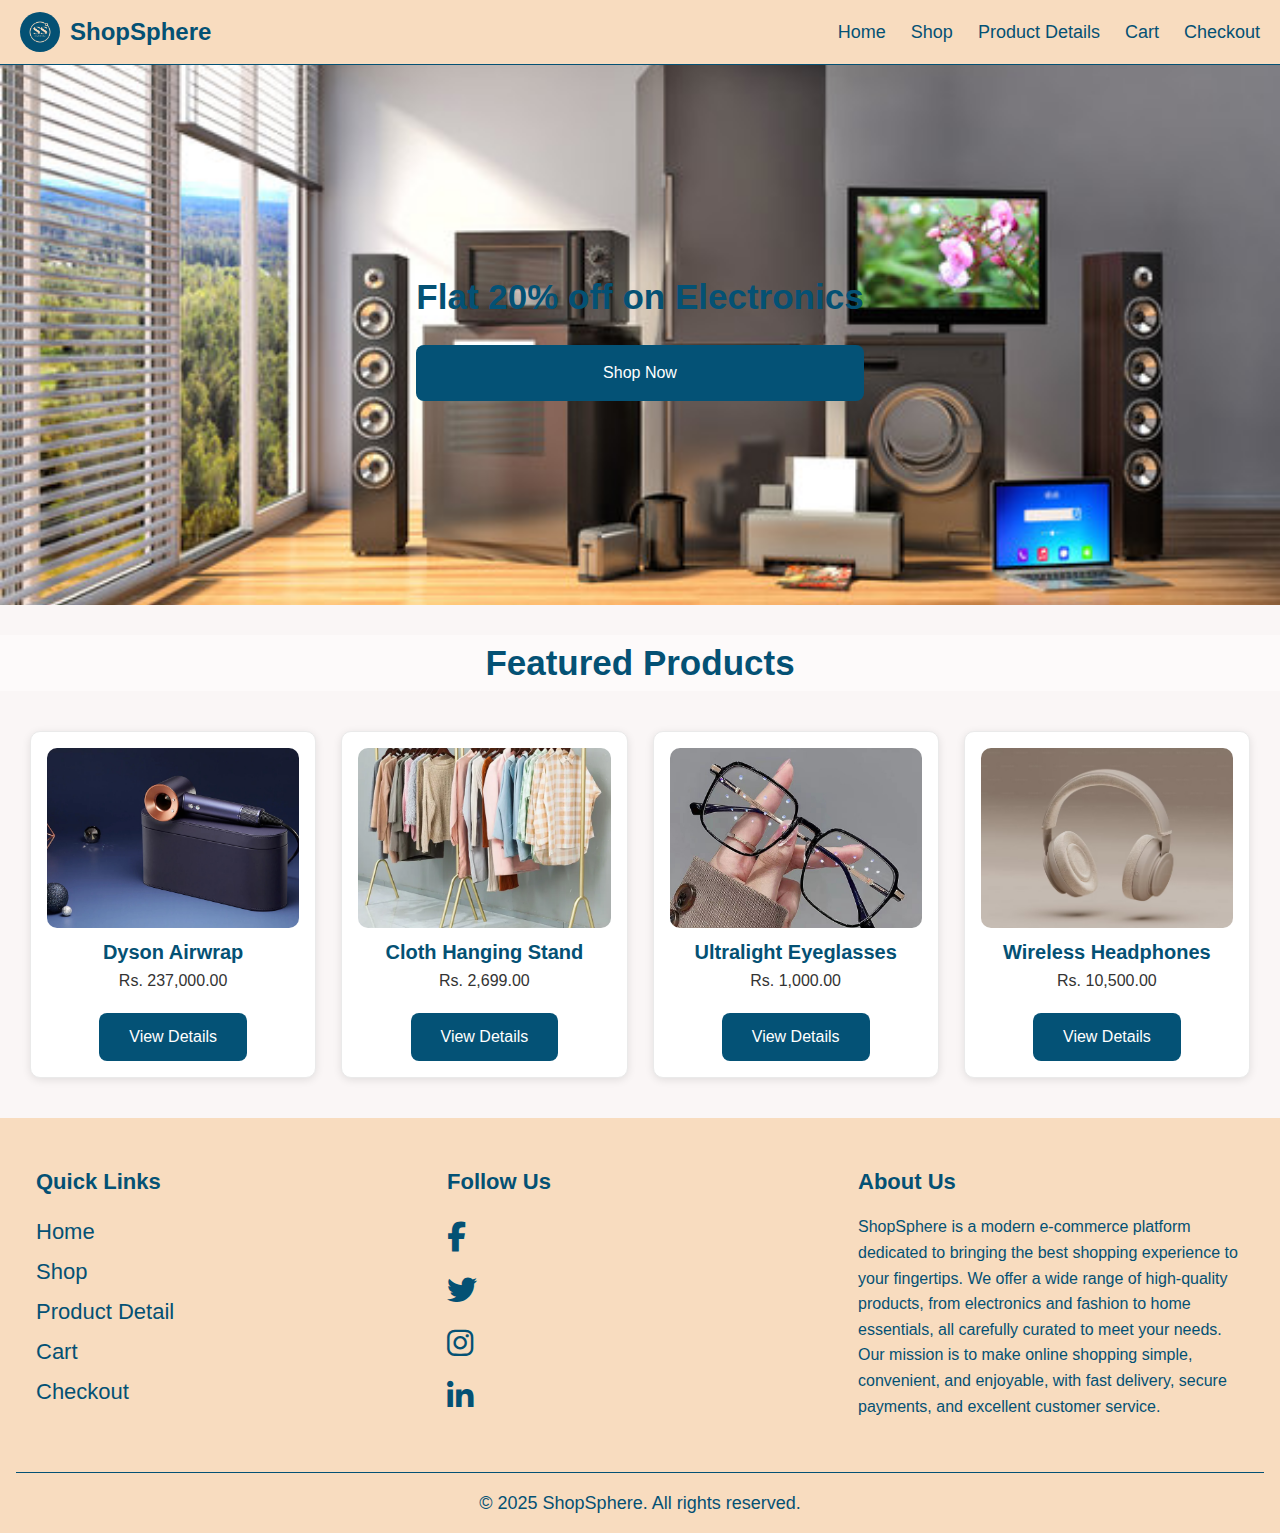
<file: index.html>
<!DOCTYPE html>
<html lang="en">
<head>
    <meta charset="UTF-8">
    <meta name="viewport" content="width=device-width, initial-scale=1.0">
    <title>ShopSphere | Home</title>
    <link rel="stylesheet" href="style.css">
    <link rel="stylesheet" href="https://cdnjs.cloudflare.com/ajax/libs/font-awesome/6.4.0/css/all.min.css">
</head>
<body>
    <header class="header">
    <div class="logo">
        <img src="images/logo.png" alt="ShopSphere Logo">
        <span>ShopSphere</span>
    </div>
    <div class="menu-toggle" id="menu-toggle">
        <span></span>
        <span></span>
        <span></span>
    </div>
        <nav class="navbar" id="navbar">
            <ul>
                <li><a href="index.html">Home</a></li>
                <li><a href="shop.html">Shop</a></li>
                <li><a href="product.html">Product Details</a></li>
                <li><a href="cart.html">Cart</a></li>
                <li><a href="checkout.html">Checkout</a></li>
            </ul>
        </nav>
    </header>

    <section class="hero overlay">
        <div class="hero-content">
            <h1>Flat 20% off on Electronics</h1>
            <a href="shop.html" class="checkout-btn">Shop Now</a>
        </div>
    </section>

    <section class="products">
        <h2>Featured Products</h2>
        <div class="product-grid">
           <div class="product-card" data-category="Electronics" data-price="10500">
            <a href="product.html?id=dyson-airwrap">
            <img src="images/dyson-airwrap.png" alt="Dyson Straightener">
            <h3>Dyson Airwrap</h3>
            <p>Rs. 237,000.00</p>
            <button class="checkout-btn">View Details</button>
            </a>
        </div>
            <div class="product-card" data-category="Clothing" data-price="2699">
                <a href="product.html?id=cloth-hanging-stand">
                <img src="images/cloth-hanging-stand.png" alt="Clothes Hanging Stand">
                <h3>Cloth Hanging Stand</h3>
                <p>Rs. 2,699.00</p>
                <button class="checkout-btn">View Details</button>
                </a>
            </div>
            <div class="product-card" data-category="Accessories" data-price="1000">
                <a href="product.html?id=ultralight-eyeglasses">
                <img src="images/enacolor-ultralight-eyeglasses.png" alt="Eyeglasses">
                <h3>Ultralight Eyeglasses</h3>
                <p>Rs. 1,000.00</p>
                <button class="checkout-btn">View Details</button>
               </a>
            </div>
            <div class="product-card"  data-category="Electronics" data-price="10500">
                <a href="product.html?id=wireless-headphones">
                <img src="images/wireless-headphones.png" alt="Wireless Headphones">
                <h3>Wireless Headphones</h3>
                <p>Rs. 10,500.00</p>
                <button class="checkout-btn">View Details</button>
                </a>
            </div>
        </div>
    </section>

    <footer class="footer">
    <div class="footer-container">
        <div class="footer-section footer-links">
            <h3>Quick Links</h3>
            <ul>
                <li><a href="index.html">Home</a></li>
                <li><a href="shop.html">Shop</a></li>
                <li><a href="product.html">Product Detail</a></li>
                <li><a href="cart.html">Cart</a></li>
                <li><a href="checkout.html">Checkout</a></li>
            </ul>
        </div>
        <div class="footer-section footer-socials">
            <h3>Follow Us</h3>
            <div class="socials">
                <a href="#"><i class="fab fa-facebook-f"></i></a>
                <a href="#"><i class="fab fa-twitter"></i></a>
                <a href="#"><i class="fab fa-instagram"></i></a>
                <a href="#"><i class="fab fa-linkedin-in"></i></a>
            </div>
        </div>
        <div class="footer-section footer-about">
            <h3>About Us</h3>
            <p>ShopSphere is a modern e-commerce platform dedicated to bringing the best shopping experience to your fingertips. We offer a wide range of high-quality products, from electronics and fashion to home essentials, all carefully curated to meet your needs. Our mission is to make online shopping simple, convenient, and enjoyable, with fast delivery, secure payments, and excellent customer service.</p>
        </div>
    </div>
        <div class="footer-bottom">
            <p>© 2025 ShopSphere. All rights reserved.</p>
        </div>
    </footer>

    <script src="script.js"></script>
</body>
</html>
</file>
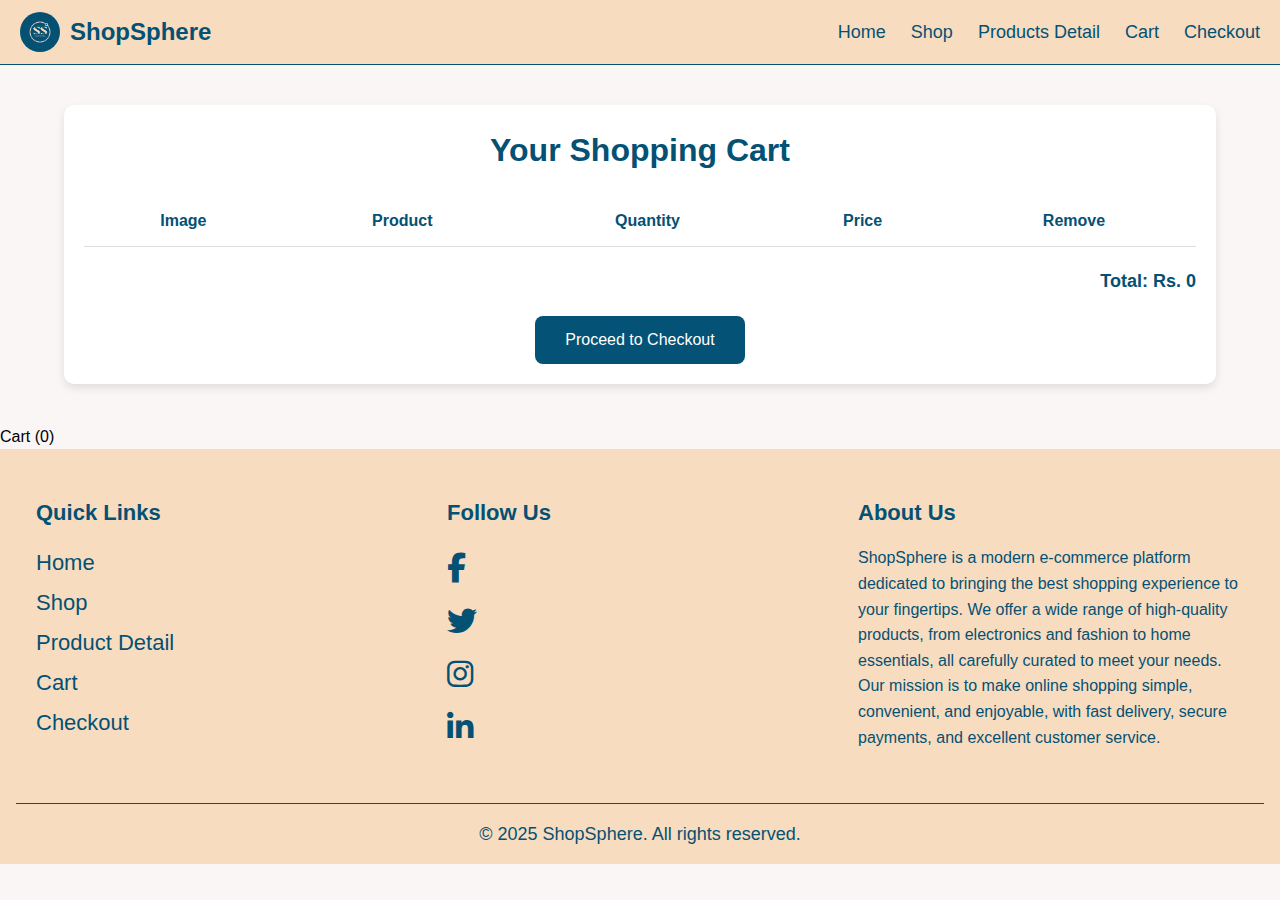
<file: cart.html>
<!DOCTYPE html>
<html lang="en">
<head>
  <meta charset="UTF-8">
  <meta name="viewport" content="width=device-width, initial-scale=1.0">
  <title>Cart | ShopSphere</title>
  <link rel="stylesheet" href="style.css">
  <link rel="stylesheet" href="https://cdnjs.cloudflare.com/ajax/libs/font-awesome/6.4.0/css/all.min.css">
</head>
<body>
    <header class="header">
    <div class="logo">
        <img src="images/logo.png" alt="ShopSphere Logo">
        <span>ShopSphere</span>
    </div>
    <div class="menu-toggle" id="menu-toggle">
        <span></span>
        <span></span>
        <span></span>
    </div>
        <nav class="navbar" id="navbar">
            <ul>
                <li><a href="index.html">Home</a></li>
                <li><a href="shop.html">Shop</a></li>
                <li><a href="product.html">Products Detail</a></li>
                <li><a href="cart.html">Cart</a></li>
                <li><a href="checkout.html">Checkout</a></li>
            </ul>
        </nav>
    </header>

   <div class="cart-container">
    <h1>Your Shopping Cart</h1>

    <table id="cartTable">
      <thead>
        <tr>
          <th>Image</th>
          <th>Product</th>
          <th>Quantity</th>
          <th>Price</th>
          <th>Remove</th>
        </tr>
      </thead>
      <tbody id="cartItems">
          </tbody>
    </table>

  <div class="total" id="totalAmount">
      Total: Rs. 0
    </div>

    <button class="checkout-btn" onclick="goToCheckout()">Proceed to Checkout</button>
  </div>

  <div class="cart-count-display">
    Cart (<span data-cart-count>0</span>)
  </div>

    <footer class="footer">
    <div class="footer-container">
        <div class="footer-section footer-links">
            <h3>Quick Links</h3>
            <ul>
                <li><a href="index.html">Home</a></li>
                <li><a href="shop.html">Shop</a></li>
                <li><a href="product.html">Product Detail</a></li>
                <li><a href="cart.html">Cart</a></li>
                <li><a href="checkout.html">Checkout</a></li>
            </ul>
        </div>
        <div class="footer-section footer-socials">
            <h3>Follow Us</h3>
            <div class="socials">
                <a href="#"><i class="fab fa-facebook-f"></i></a>
                <a href="#"><i class="fab fa-twitter"></i></a>
                <a href="#"><i class="fab fa-instagram"></i></a>
                <a href="#"><i class="fab fa-linkedin-in"></i></a>
            </div>
        </div>
        <div class="footer-section footer-about">
            <h3>About Us</h3>
            <p>ShopSphere is a modern e-commerce platform dedicated to bringing the best shopping experience to your fingertips. We offer a wide range of high-quality products, from electronics and fashion to home essentials, all carefully curated to meet your needs. Our mission is to make online shopping simple, convenient, and enjoyable, with fast delivery, secure payments, and excellent customer service.</p>
        </div>
    </div>
        <div class="footer-bottom">
            <p>© 2025 ShopSphere. All rights reserved.</p>
        </div>
    </footer>
    <script src="script.js"> 
    
</script>
<script>
   document.addEventListener("DOMContentLoaded", () => {
  const cartTableBody = document.querySelector("#cartTable tbody");
  const totalAmountEl = document.getElementById("totalAmount");
  const cartCountEl = document.querySelector("[data-cart-count]");

  let cart = JSON.parse(localStorage.getItem("cart")) || [];

  function formatPrice(price) {
    return `Rs. ${price.toLocaleString()}`;
  }

  function renderCart() {
    cartTableBody.innerHTML = "";
    let total = 0;

    cart.forEach((item, index) => {
      const row = document.createElement("tr");

      // Ensure price is a number
      const itemPrice = Number(item.price) || 0;
      const itemTotal = itemPrice * item.quantity;
      total += itemTotal;

      row.innerHTML = `
        <td><img src="${item.image}" alt="${item.name}" width="50"></td>
        <td>${item.name}</td>
        <td>
          <input type="number" min="1" value="${item.quantity}" data-index="${index}" class="qty-input">
        </td>
        <td>${formatPrice(itemTotal)}</td>
        <td>
          <button class="remove-btn" data-index="${index}">X</button>
        </td>
      `;

      cartTableBody.appendChild(row);
    });

    totalAmountEl.textContent = `Total: ${formatPrice(total)}`;
    cartCountEl.textContent = cart.length;
    localStorage.setItem("cart", JSON.stringify(cart));
  }

  // Handle quantity change
  cartTableBody.addEventListener("input", (e) => {
    if (e.target.classList.contains("qty-input")) {
      const index = e.target.dataset.index;
      const newQty = parseInt(e.target.value, 10);
      if (newQty > 0) {
        cart[index].quantity = newQty;
        renderCart();
      }
    }
  });

  // Handle remove button
  cartTableBody.addEventListener("click", (e) => {
    if (e.target.classList.contains("remove-btn")) {
      const index = e.target.dataset.index;
      cart.splice(index, 1);
      renderCart();
    }
  });

  // Checkout button
  window.goToCheckout = function() {
    if (cart.length === 0) {
      alert("Your cart is empty!");
      return;
    }
    window.location.href = "checkout.html";
  };

  renderCart();
});
</script>
</body>
</html>
</file>
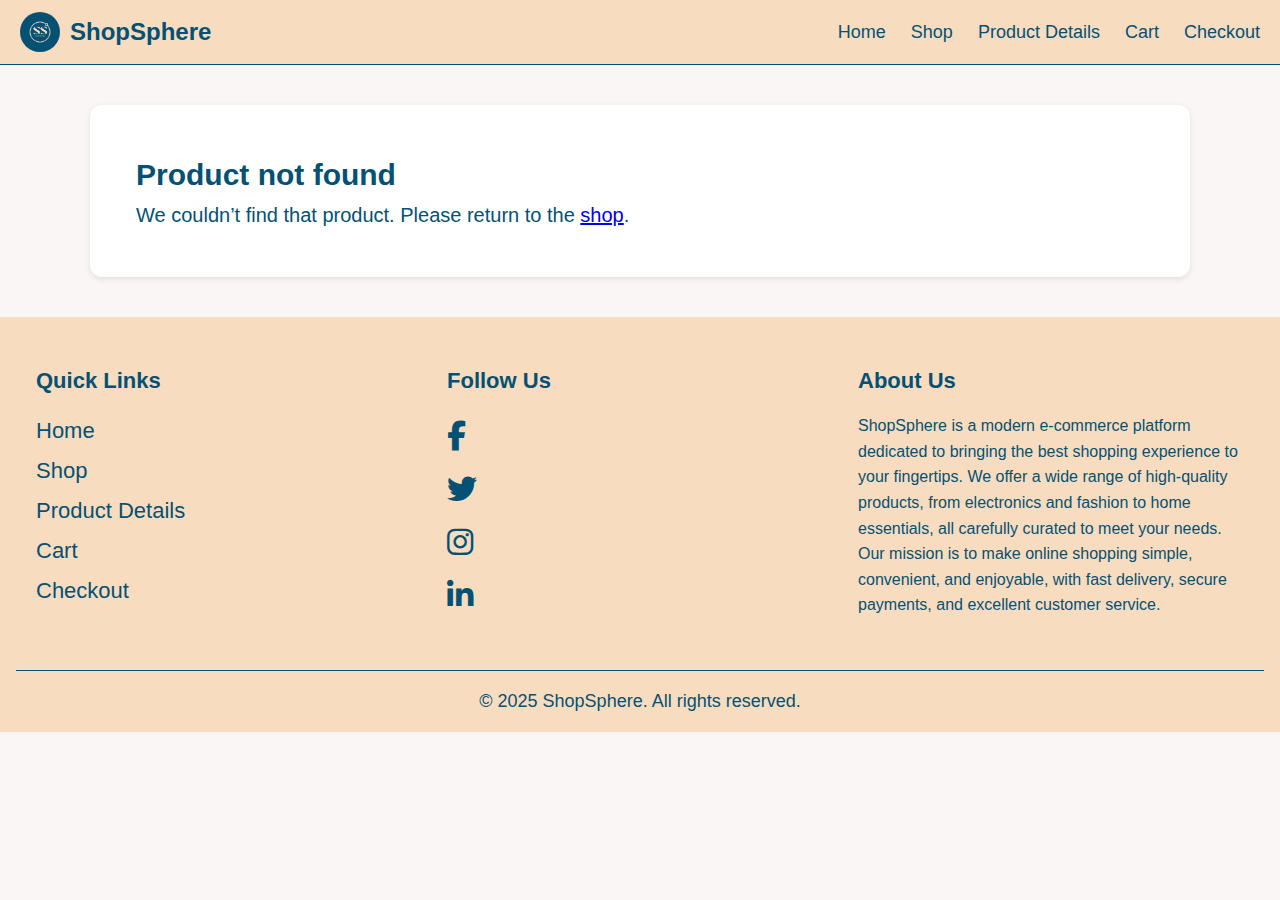
<file: product.html>
<!DOCTYPE html>
<html lang="en">
<head>
    <meta charset="UTF-8">
    <meta name="viewport" content="width=device-width, initial-scale=1.0">
    <title>ShopSphere | Home</title>
    <link rel="stylesheet" href="style.css">
    <link rel="stylesheet" href="https://cdnjs.cloudflare.com/ajax/libs/font-awesome/6.4.0/css/all.min.css">

</head>
<body>
    <header class="header">
    <div class="logo">
        <img src="images/logo.png" alt="ShopSphere Logo">
        <span>ShopSphere</span>
    </div>
    <div class="menu-toggle" id="menu-toggle">
        <span></span>
        <span></span>
        <span></span>
    </div>
        <nav class="navbar" id="navbar">
            <ul>
               <li><a href="index.html">Home</a></li>
                <li><a href="shop.html">Shop</a></li>
                <li><a href="product.html">Product Details</a></li>
                <li><a href="cart.html">Cart</a></li>
                <li><a href="checkout.html">Checkout</a></li>
            </ul>
        </nav>
    </header>
    <main class="product">
            <div class="product-detail">
    <div class="product-gallery">
      <img id="product-image" alt="Product Image">
    </div>

    <div class="product-info">
      <h1 id="product-name"></h1>
      <div id="product-rating" class="rating"></div>
      <p id="product-description"></p>
      <span id="product-price"></span>

      <div class="quantity">
        <label for="qty">Quantity:</label>
        <input type="number" id="qty" value="1" min="1">
      </div>

      <button id="add-to-cart-button" class="checkout-btn">Add to Cart</button>


    </div>
  </div>
    </main>

    <footer class="footer">
    <div class="footer-container">
        <div class="footer-section footer-links">
            <h3>Quick Links</h3>
            <ul>
                <li><a href="index.html">Home</a></li>
                <li><a href="shop.html">Shop</a></li>
                <li><a href="product.html">Product Details</a></li>
                <li><a href="cart.html">Cart</a></li>
                <li><a href="checkout.html">Checkout</a></li>
            </ul>
        </div>
        <div class="footer-section footer-socials">
            <h3>Follow Us</h3>
            <div class="socials">
                <a href="#"><i class="fab fa-facebook-f"></i></a>
                <a href="#"><i class="fab fa-twitter"></i></a>
                <a href="#"><i class="fab fa-instagram"></i></a>
                <a href="#"><i class="fab fa-linkedin-in"></i></a>
            </div>
        </div>
        <div class="footer-section footer-about">
            <h3>About Us</h3>
            <p>ShopSphere is a modern e-commerce platform dedicated to bringing the best shopping experience to your fingertips. We offer a wide range of high-quality products, from electronics and fashion to home essentials, all carefully curated to meet your needs. Our mission is to make online shopping simple, convenient, and enjoyable, with fast delivery, secure payments, and excellent customer service.</p>
        </div>
    </div>
        <div class="footer-bottom">
            <p>© 2025 ShopSphere. All rights reserved.</p>
        </div>
    </footer>
 
    <script src="script.js"></script>

</body>
</html>
</file>
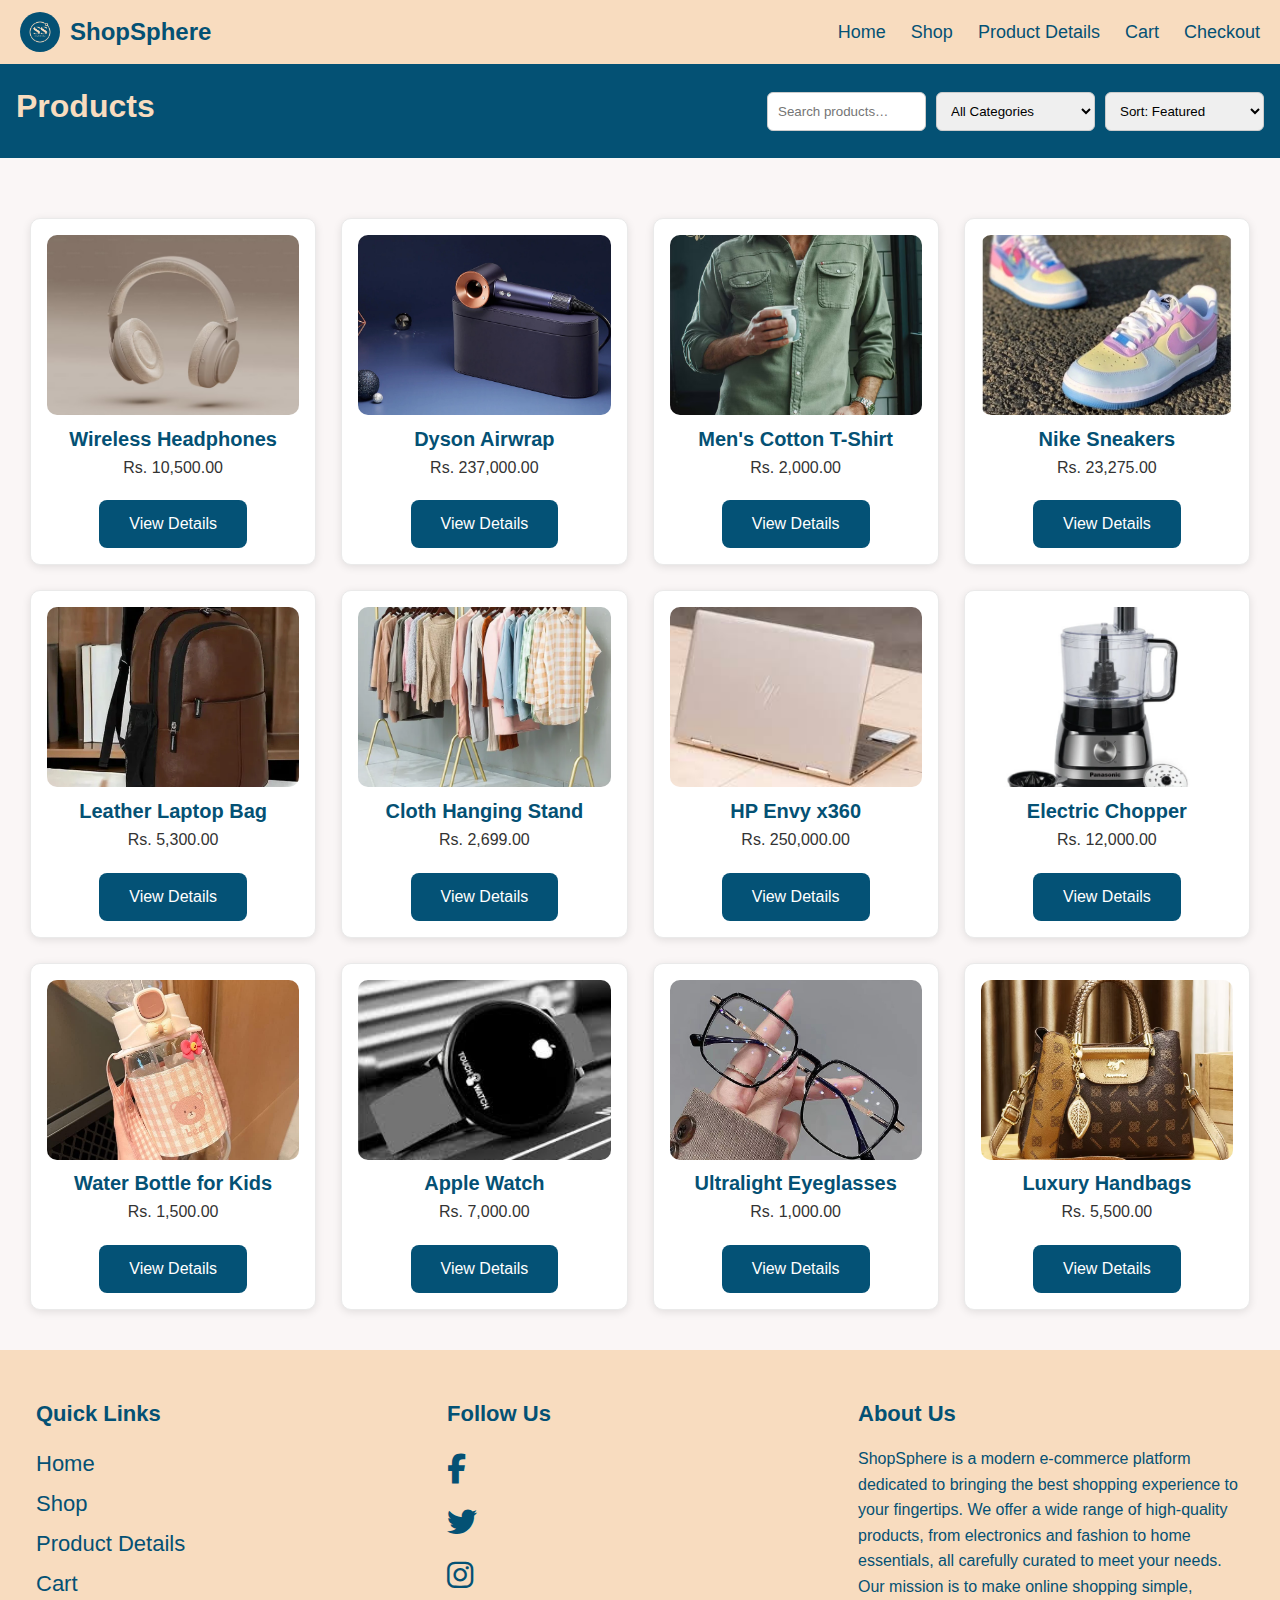
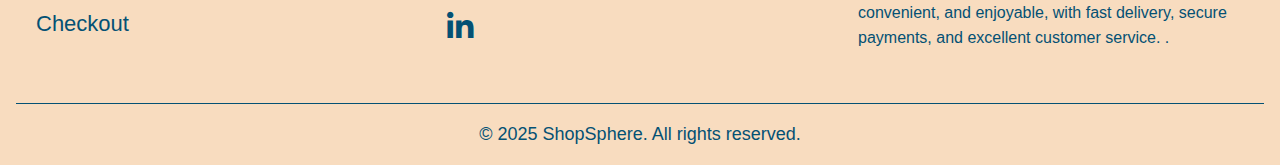
<file: shop.html>
<!DOCTYPE html>
<html lang="en">
<head>
    <meta charset="UTF-8">
    <meta name="viewport" content="width=device-width, initial-scale=1.0">
    <title>Shop | ShopSphere</title>
        <link rel="stylesheet" href="style.css">
        <link rel="stylesheet" href="https://cdnjs.cloudflare.com/ajax/libs/font-awesome/6.4.0/css/all.min.css">
</head>
<body>
    <header class="header">
    <div class="logo">
        <img src="images/logo.png" alt="ShopSphere Logo">
        <span>ShopSphere</span>
    </div>
    <div class="menu-toggle" id="menu-toggle">
        <span></span>
        <span></span>
        <span></span>
    </div>
        <nav class="navbar" id="navbar">
            <ul>
                <li><a href="index.html">Home</a></li>
                <li><a href="shop.html">Shop</a></li>
                <li><a href="product.html">Product Details</a></li>
                <li><a href="cart.html">Cart</a></li>
                <li><a href="checkout.html">Checkout</a></li>
            </ul>
        </nav>
    </header>

    <section id="shop" class="shop-toolbar">
    <h1>Products</h1>
    <div class="filters">
        <input type="text" id="search" placeholder="Search products…" aria-label="Search products"/>
      
        <select id="category-filter" aria-label="Filter by category">
            <option value="all">All Categories</option>
            <option value="Electronics">Electronics</option>
            <option value="Accessories">Accessories</option>
            <option value="Clothing">Clothing</option>
        </select>
      
        <select id="sort" aria-label="Sort products">
            <option value="default">Sort: Featured</option>
            <option value="price-asc">Price: Low → High</option>
            <option value="price-desc">Price: High → Low</option>
        </select>
    </div>
    </section>

    <section class="products">
    <div id="products" class="product-grid">
        <div class="product-card" data-category="Electronics" data-price="10500">
            <a href="product.html?id=wireless-headphones">
            <img src="images/wireless-headphones.png" alt="Wireless Headphones">
            <h3>Wireless Headphones</h3>
            <p>Rs. 10,500.00</p>
            <button class="checkout-btn" >View Details</button>
            </a>
        </div>
        <div class="product-card" data-category="Electronics" data-price="10500">
            <a href="product.html?id=dyson-airwrap">
            <img src="images/dyson-airwrap.png" alt="Dyson Straightener">
            <h3>Dyson Airwrap</h3>
            <p>Rs. 237,000.00</p>
            <button class="checkout-btn">View Details</button>
            </a>
        </div>
        <div class="product-card" data-category="Clothing" data-price="2000">
            <a href="product.html?id=mens-cotton-shirt">
            <img src="images/men's-cotton-shirt.png" alt="T-Shirt">
            <h3>Men's Cotton T-Shirt</h3>
            <p>Rs. 2,000.00</p>
            <button class="checkout-btn">View Details</button>
            </a>
        </div>
        <div class="product-card" data-category="Clothing" data-price="23275">
            <a href="product.html?id=nike-sneakers">
            <img src="images/nike-sneakers.png" alt="Nike Sneakers for Girls">
            <h3>Nike Sneakers</h3>
            <p>Rs. 23,275.00 </p>
            <button class="checkout-btn">View Details</button>
            </a>
        </div>
        <div class="product-card" data-category="Accessories" data-price="5300">
            <a href="product.html?id=leather-laptop-bag">
            <img src="images/leather-laptop-bag2.png" alt="Leather Laptop Bag">
            <h3>Leather Laptop Bag</h3>
            <p>Rs. 5,300.00</p>
            <button class="checkout-btn">View Details</button>
            </a>
        </div>
        <div class="product-card" data-category="Clothing" data-price="2699">
            <a href="product.html?id=cloth-hanging-stand">
            <img src="images/cloth-hanging-stand.png" alt="Clothes Hanging Stand">
            <h3>Cloth Hanging Stand</h3>
            <p>Rs. 2,699.00</p>
            <button class="checkout-btn">View Details</button>
            </a>
        </div>
        <div class="product-card" data-category="Electronis" data-price="250000">
            <a href="product.html?id=hp-envy">
            <img src="images/hp.png" alt="HP laptop">
            <h3>HP Envy x360</h3>
            <p>Rs. 250,000.00</p>
            <button class="checkout-btn">View Details</button>
            </a>
        </div>
        <div class="product-card" data-category="Electronics" data-price="12000">
            <a href="product.html?id=electric-chopper">
            <img src="images/electric-chopper1.png" alt="Electric Chopper">
            <h3>Electric Chopper</h3>
            <p>Rs. 12,000.00</p>
            <button class="checkout-btn">View Details</button>
            </a>
        </div>
        <div class="product-card"data-category="Accessories" data-price="1500">            
            <a href="product.html?id=water-bottle">
            <img src="images/water-bottle.png" alt="Water Bottle">
            <h3>Water Bottle for Kids</h3>
            <p>Rs. 1,500.00</p>
            <button class="checkout-btn">View Details</button>
            </a>
        </div>
        <div class="product-card" data-category="Accessories" data-price="7000">
            <a href="product.html?id=apple-watch">
            <img src="images/apple-touch-watch.png" alt="Apple Watch">
            <h3>Apple Watch</h3>
            <p>Rs. 7,000.00</p>
            <button class="checkout-btn">View Details</button>
            </a>
        </div>
        <div class="product-card" data-category="Accessories" data-price="1000">
            <a href="product.html?id=ultralight-eyeglasses">
            <img src="images/enacolor-ultralight-eyeglasses.png" alt="Eyeglasses">
            <h3>Ultralight Eyeglasses</h3>
            <p>Rs. 1,000.00</p>
            <button class="checkout-btn">View Details</button>
            </a>
        </div>
        <div class="product-card" data-category="Accessories" data-price="5500">
            <a href="product.html?id=luxury-handbags">
            <img src="images/handbag.png" alt="Handbags">
            <h3>Luxury Handbags</h3>
            <p>Rs. 5,500.00</p>
            <button class="checkout-btn">View Details</button>
            </a>
        </div>
    </div>
    </section>

    <footer class="footer">
    <div class="footer-container">
        <div class="footer-section footer-links">
            <h3>Quick Links</h3>
            <ul>
                <li><a href="index.html">Home</a></li>
                <li><a href="shop.html">Shop</a></li>
                <li><a href="product.html">Product Details</a></li>
                <li><a href="cart.html">Cart</a></li>
                <li><a href="checkout.html">Checkout</a></li>
            </ul>
        </div>
        <div class="footer-section footer-socials">
            <h3>Follow Us</h3>
            <div class="socials">
                <a href="#"><i class="fab fa-facebook-f"></i></a>
                <a href="#"><i class="fab fa-twitter"></i></a>
                <a href="#"><i class="fab fa-instagram"></i></a>
                <a href="#"><i class="fab fa-linkedin-in"></i></a>
            </div>
        </div>
        <div class="footer-section footer-about">
            <h3>About Us</h3>
            <p>ShopSphere is a modern e-commerce platform dedicated to bringing the best shopping experience to your fingertips. We offer a wide range of high-quality products, from electronics and fashion to home essentials, all carefully curated to meet your needs. Our mission is to make online shopping simple, convenient, and enjoyable, with fast delivery, secure payments, and excellent customer service. .</p>
        </div>
    </div>
        <div class="footer-bottom">
            <p>© 2025 ShopSphere. All rights reserved.</p>
        </div>
    </footer>

    <script src="script.js"></script>


</body>
</html>
</file>
<file: style.css>
* {
    margin: 0;
    padding: 0;
    box-sizing: border-box;
}

body {
    font-family: 'Poppins', sans-serif;
    line-height: 1.6;
    background-color:#faf6f6;
}

.header {
    position: sticky;
    top: 0;
    width: 100%;
    background: #f8dcbf;
    display: flex;
    align-items: center;
    justify-content: space-between;
    padding: 12px 20px;
    z-index: 1000;
    border-bottom: 1px solid #045174;
}

.logo {
    display: flex;
    align-items: center;
    gap: 10px;
}

.logo img {
    height: 40px;
    border-radius: 20px;
    width: auto;
}

.logo span {
    font-size: 24px;
    font-weight: bold;
    color: #045174; 
}

.navbar ul {
    list-style: none;
    display: flex;
    gap: 25px;
    font-size: 18px;
}

.navbar a {
    text-decoration: none;
    color: #045174;
    font-weight: 500px;
}

.navbar a:hover,
.navbar a.active {
    color: #f4a261;
}

.menu-toggle {
    display: none;
    flex-direction: column;
    cursor: pointer;
    gap: 5px;
}

.menu-toggle span {
    height: 3px;
    width: 25px;
    background: #045174;
    border-radius: 2px;
} 

.hero {
    background: url('images/hero-image.png') no-repeat center center/cover;
    height: 60vh;
    display: flex;
    align-items: center;
    justify-content: center; 
    text-align: center;
    color: white;
    background-size: cover; 
    position: relative;
    z-index: 1;
}

.hero::before {
  position: absolute;
  top: 0;
  left: 0;
  width: 100%;
  height: 100%;
  background: rgba(0, 0, 0, 0.8); 
}

.hero-content h1 {
    font-size: 35px;
    margin-bottom: 15px;
    color:#045174;
}

.hero-content a{
  text-decoration: none;
}

.btn {
  display: inline-block;         
  padding: 12px 30px;            
  min-width: 150px;
  font-size: 16px;               
  font-weight: bold;
  text-align: center;
  color: #ffffff;
  background: #045174;
  border: none;
  border-radius: 5px;
  cursor: pointer;
  transition: 0.3s;
}

.btn:hover {
    background: #f4a261;
}

@media (min-width: 768px) {
  .btn {
    width: 100%;                  
    font-size: 18px;            
  }
}

.products {    
    text-align: center;
    background-color: #fdfafa;
}

.products h2{
    margin-top: 30px;
    color: #045174;
    font-size: 35px
}

.product-grid {
    display: grid;
    grid-template-columns: repeat(auto-fit, minmax(250px, 1fr));
    gap: 25px;
    padding: 40px 30px;
    background: #faf6f6;
}

.product-card {
    background: white;
    border-radius: 10px;
    padding: 16px;
    box-shadow: 0 2px 8px rgba(0,0,0,0.1);
    border: 1px solid #eaeaea;
    text-align: center;
    transition: transform 0.3s;
}

.product-card:hover {
    transform: translateY(-5px);
}

.product-card h3 {
    font-size: 20px;
    font-weight: 600px;
    color: #045174;
}

.product-card p {
    font-size: 16px;
    color: #333;
    margin-bottom: 8px;
}

.product-card a{
    text-decoration: none;
}

.product-card img {
    width: 100%;
    height: 180px;
    object-fit: cover;
    border-radius: 10px;
}

.footer {
  background: #f8dcbf;
  color: #045174;
  padding: 16px 16px;
}

.footer-container {
  display: grid;
  grid-template-columns: repeat(auto-fit, minmax(250px, 1fr));
  gap: 25px;
  color: #045174;
  padding: 30px 20px;
  text-align: left;
}

.footer-section h3 {
  margin-bottom: 15px;
  font-size: 22px;
}

.footer-section ul {
  list-style: none;
}

.footer-section a {
  color: #045174;
  text-decoration: none;
  display: block;
  margin: 0.3rem 0;
  transition: 0.3s;
  font-size: 22px;
}

.footer-section a:hover {
  color: #f4a261;
}

.socials a {
  margin-right: 10px;
  font-size: 30px;
  transition: 0.3s;
}

.socials a:hover {
  color: #f4a261;
}

.footer-bottom {
  text-align: center;
  margin-top: 1rem;
  border-top: 1px solid #045174;
  padding-top: 1rem;
  font-size: 18px;
}

@media (max-width: 768px) {
  .navbar {
    position: absolute;
    top: 60px;
    right: 0;
    background: #f8dcbf;
    width: 200px;
    transform: translateX(100%);
    transition: 0.3s;
  }

  .navbar ul {
    flex-direction: column;
    padding: 1rem;
  }

  .navbar.show {
    transform: translateX(0);
  }

  .menu-toggle {
    display: flex;
  }

  .footer-container {
    grid-template-columns: 1fr; 
    text-align: center;
  }
  .footer-about { order: 1; }
  .footer-links { order: 2; }
  .footer-socials { order: 3; }
}

.shop-toolbar {
    padding: 15px;
    margin-bottom: 20px;
    background-color: #045174;
    display: flex;
    justify-content: space-between;
    align-items: center;
    border: 1px solid #045174;
}

.shop-toolbar h1 {
    margin-bottom: 10px;
    color: #f8dcbf;
}

.filters {
    display: flex;
    gap: 10px;
}

.filters input,
.filters select {
    padding: 10px;
    border: 1px solid #ccc;
    border-radius: 6px;
}

.product{
  color: #045174;
  font-size: 20px;
}
.product-detail {
    display: flex;
    gap: 30px;
    background: #fff;
    padding: 30px;
    border-radius: 12px;
    box-shadow: 0 2px 6px rgba(0,0,0,0.1);
    max-width: 1100px;
    margin: 40px auto;   
    flex-wrap: wrap;
    align-items: center;
}

.product-gallery {
    flex: 1 1 350px;
    display: flex;
    justify-content: center;
    align-items: center;
}

.product-gallery img {
    width: 100%;
    max-width: 400px;
    border-radius: 10px;
    object-fit: cover;
}

.product-info {
    flex: 1 1 400px;
    display: flex;
    flex-direction: column;
    gap: 15px;
    justify-content: center;
}

.product-info h1 {
  font-size: 32px;
  color: #333;
}

.rating {
    color: #ffb400;
    font-size: 18px;
}

.product-info p {
    font-size: 17px;
    color: #555;
    line-height: 1.5;
}

.product-info span {
    font-size: 24px;
    font-weight: bold;
    color: #e63946;
}

.quantity {
    display: flex;
    align-items: center;
    gap: 10px;
}

.quantity input {
    width: 70px;
    padding: 6px;
    text-align: center;
    font-size: 16px;
}

@media (max-width: 992px) {
  .product-detail {
    padding: 20px;
    gap: 20px;
  }
  .product-gallery img {
    max-width: 380px;
  }
  .product-info h1 {
    font-size: 28px;
  }
  .product-info span {
    font-size: 22px;
  }
}

@media (max-width: 768px) {
  .product-detail {
    flex-direction: column;
    text-align: center;
    margin: 30px 15px; 
  }
  .product-gallery img {
    max-width: 90%;
    height: auto;
    min-height: 320px; 
  }

  .product-info {
    align-items: center;
  }

  .product-info h1 {
    font-size: 26px;
  }
  .product-info span {
    font-size: 20px;
  }
  .btn {
    width: 100%;
    font-size: 18px;
    padding: 14px;
  }
}
.cart-container {
  max-width: 1200px;
  color: #045174;
  width: 90%; 
  margin: 40px auto;
  padding: 20px;
  background: #ffffff;
  border-radius: 10px;
  box-shadow: 0px 4px 8px rgba(0,0,0,0.1);
}

.cart-container h1 {
  text-align: center;
  margin-bottom: 20px;
}

#cartTable {
  width: 100%;
  border-collapse: collapse;
}

#cartTable th, #cartTable td {
  padding: 12px;
  text-align: center;
  border-bottom: 1px solid #ddd;
}

#cartTable img {
  border-radius: 6px;
}

.qty-input {
  width: 60px;
  padding: 5px;
  text-align: center;
}

.remove-btn {
  background: red;
  color: #fff;
  border: none;
  padding: 6px 12px;
  cursor: pointer;
  border-radius: 6px;
}

.remove-btn:hover {
  background: darkred;
}

.total {
  margin-top: 20px;
  font-size: 18px;
  font-weight: bold;
  text-align: right;
}

.checkout-btn {
  display: block;
  margin: 20px auto 0;
  padding: 15px 30px;
  font-size: 16px;
  background: hsl(199, 93%, 24%);
  color: white;
  border: none;
  border-radius: 8px;
  cursor: pointer;
}

.checkout-btn:hover {
  background: #f4a261;
}

    /* Responsive */
    @media (max-width: 768px) {
      .cart-item {
        flex-direction: column;
        align-items: flex-start;
      }

      .cart-details {
        margin-left: 0;
        margin-top: 10px;
      }

      .cart-actions {
        margin-top: 10px;
        justify-content: space-between;
        width: 100%;
      }
    }

.checkout-container { 
    max-width: 600px; 
    margin: auto; 
    background: #ffffff; 
    padding: 25px; 
    border-radius: 10px; 
    margin-top: 30px;
    margin-bottom: 30px;
    color: #045174;
}

h1 { 
    text-align: center; 
}

.checkoutForm label { 
    display: block; 
    margin-top: 15px; 
    font-weight: bold;
}

input, select { 
    width: 100%; 
    padding: 10px; 
    margin-top: 10px; 
    border-radius: 5px; 
    margin-bottom: 10px;
    border: 1px solid #ccc; 
}

.order-summary { 
    margin-top: 20px; 
    font-weight: bold; 
    margin-bottom: 20px;
}
</file>
